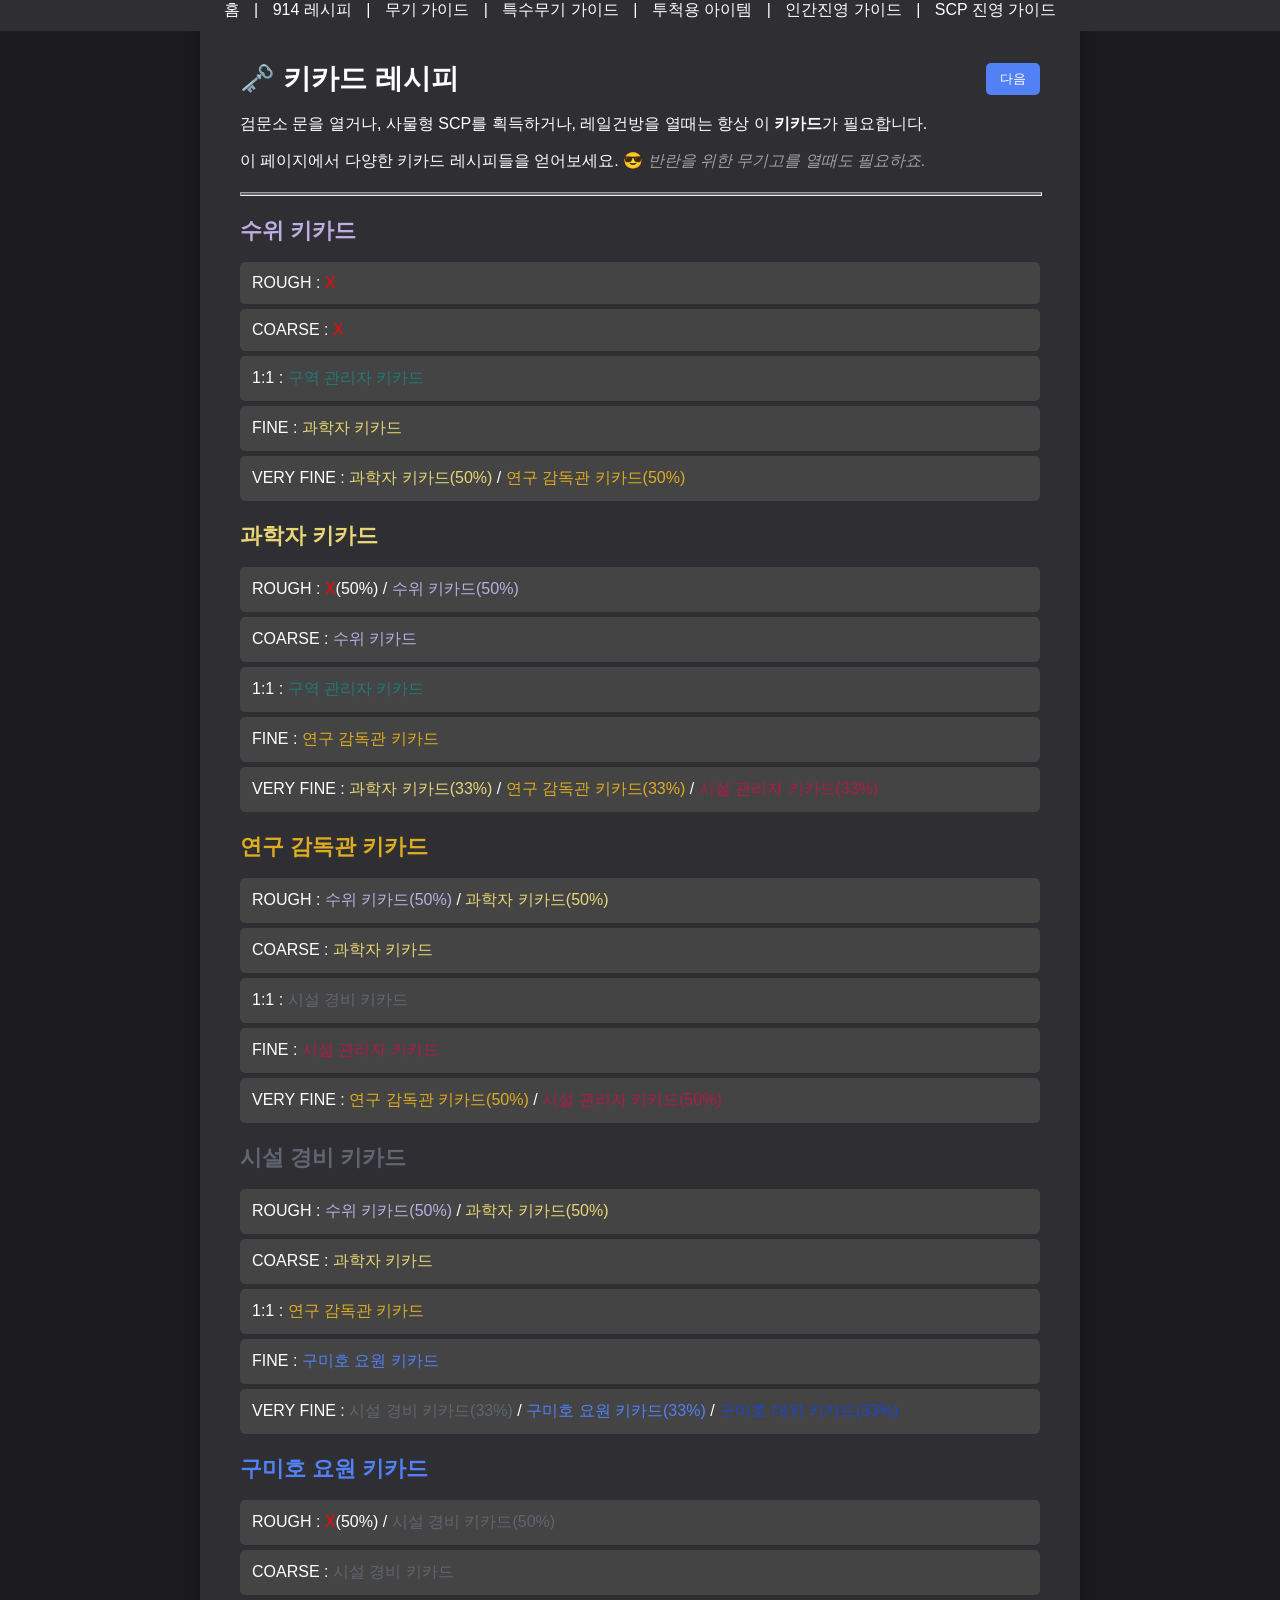
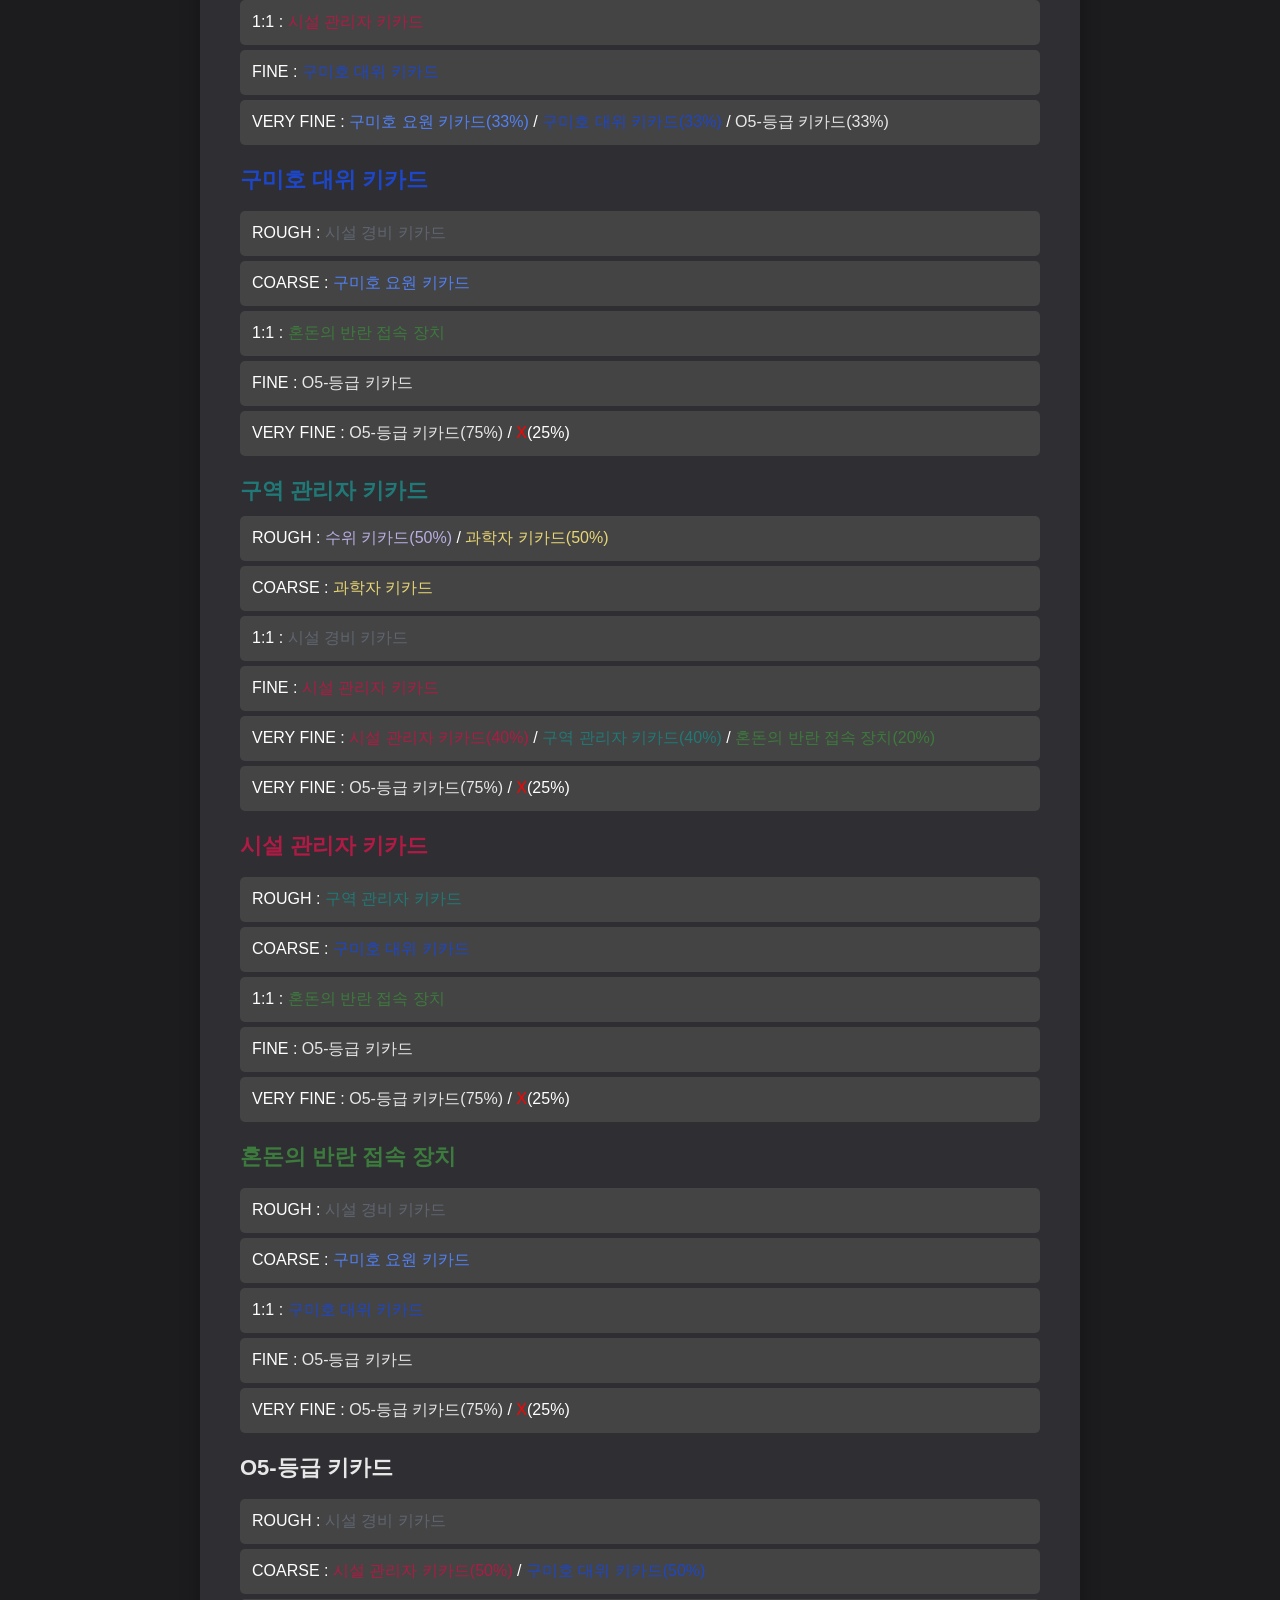
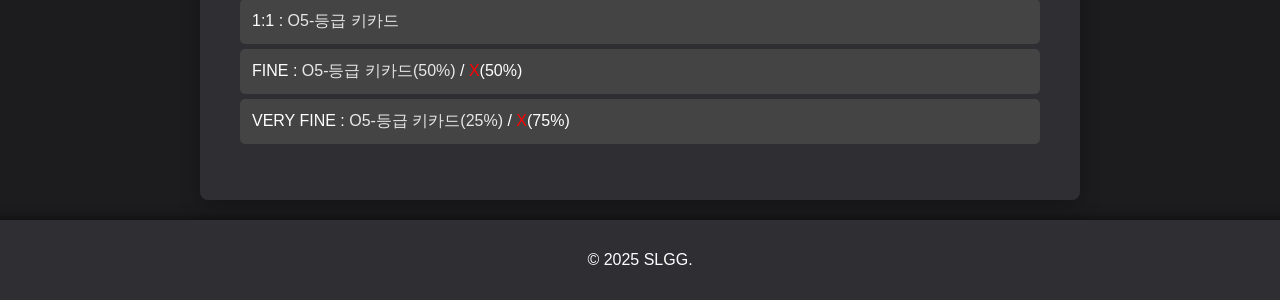
<file: 914-recipe.html>
<!DOCTYPE html>
<html lang="ko">
<head>
    <meta charset="UTF-8">
    <meta name="viewport" content="width=device-width, initial-scale=1.0">
    <title>SL.GG | 914 레시피</title>
    <link rel="stylesheet" href="914-recipe.css"> <!-- CSS 파일 링크 -->
</head>
<body>
    <header>
        <h1 class="tab-title">
            <a href="index.html" class="tab-link">홈</a> | 
            <a href="914-recipe.html" class="tab-link">914 레시피</a> | 
            <a href="#" class="tab-link">무기 가이드</a> | 
            <a href="#" class="tab-link">특수무기 가이드</a> | 
            <a href="#" class="tab-link">투척용 아이템</a> | 
            <a href="#" class="tab-link">인간진영 가이드</a> | 
            <a href="#" class="tab-link">SCP 진영 가이드</a>
        </h1>
    </header>
    
    <main>
        <!-- 키카드 레시피 페이지 -->
        <div class="recipe-page" id="page-1">
            <div class="title-container">
                <h1>🗝️ 키카드 레시피</h1>
                <button class="next-btn" onclick="nextPage()">다음</button>
            </div>
            <p>검문소 문을 열거나, 사물형 SCP를 획득하거나, 레일건방을 열때는 항상 이 <strong>키카드</strong>가 필요합니다.</p>
            <p>이 페이지에서 다양한 키카드 레시피들을 얻어보세요. 😎 <span style="color: #a0a0a0;"><em>반란을 위한 무기고를 열때도 필요하죠.</em></span></p>

            <hr class="divider">
            <div class="recipe-container">
                <h3 style="color: #BAAEE2;">수위 키카드</h3>
                <ul>
                    <li>ROUGH : <span style="color: red;">X</span></li>
                    <li>COARSE : <span style="color: red;">X</span></li>
                    <li>1:1 : <span style="color: #217977;">구역 관리자 키카드</span></li>
                    <li>FINE : <span style="color: #E8D676;">과학자 키카드</span></li>
                    <li>VERY FINE : <span style="color: #E8D676;">과학자 키카드(50%)</span> / <span style="color: #DEAC21;">연구 감독관 키카드(50%)</span></li>
                </ul>

                <h3 style="color: #E8D676;">과학자 키카드</h3>
                <ul>
                    <li>ROUGH : <span style="color: red;">X</span>(50%) / <span style="color: #BAAEE2;">수위 키카드(50%)</span></li>
                    <li>COARSE : <span style="color: #BAAEE2;">수위 키카드</span></li>
                    <li>1:1 : <span style="color: #217977;">구역 관리자 키카드</span></li>
                    <li>FINE : <span style="color: #DEAC21;">연구 감독관 키카드</span></li>
                    <li>VERY FINE : <span style="color: #E8D676;">과학자 키카드(33%)</span> / <span style="color: #DEAC21;">연구 감독관 키카드(33%)</span> / <span style="color: #AF1B44;">시설 관리자 키카드(33%)</span></li>
                </ul>
    
                <h3 style="color: #DEAC21;">연구 감독관 키카드</h3>
                <ul>
                    <li>ROUGH : <span style="color: #BAAEE2;">수위 키카드(50%)</span> / <span style="color: #E8D676;">과학자 키카드(50%)</span></li>
                    <li>COARSE : <span style="color: #E8D676;">과학자 키카드</span></li>
                    <li>1:1 : <span style="color: #5F6570;">시설 경비 키카드</span></li>
                    <li>FINE : <span style="color: #AF1B44;">시설 관리자 키카드</span></li>
                    <li>VERY FINE : <span style="color: #DEAC21;">연구 감독관 키카드(50%)</span> / <span style="color: #AF1B44;">시설 관리자 키카드(50%)</span></li>
                </ul>
    
                <h3 style="color: #5F6570;">시설 경비 키카드</h3>
                <ul>
                    <li>ROUGH : <span style="color: #BAAEE2;">수위 키카드(50%)</span> / <span style="color: #E8D676;">과학자 키카드(50%)</span></li>
                    <li>COARSE : <span style="color: #E8D676;">과학자 키카드</span></li>
                    <li>1:1 : <span style="color: #DEAC21;">연구 감독관 키카드</span></li>
                    <li>FINE : <span style="color: #5281F5;">구미호 요원 키카드</span></li>
                    <li>VERY FINE : <span style="color: #5F6570;">시설 경비 키카드(33%)</span> / <span style="color: #5281F5;">구미호 요원 키카드(33%)</span> / <span style="color: #1D47C8;">구미호 대위 키카드(33%)</span></li>
                </ul>
    
                <h3 style="color: #5281F5;">구미호 요원 키카드</h3>
                <ul>
                    <li>ROUGH : <span style="color: red;">X</span>(50%) / <span style="color: #5F6570;">시설 경비 키카드(50%)</span></li>
                    <li>COARSE : <span style="color: #5F6570;">시설 경비 키카드</span></li>
                    <li>1:1 : <span style="color: #AF1B44;">시설 관리자 키카드</span></li>
                    <li>FINE : <span style="color: #1D47C8;">구미호 대위 키카드</span></li>
                    <li>VERY FINE : <span style="color: #5281F5;">구미호 요원 키카드(33%)</span> / <span style="color: #1D47C8;">구미호 대위 키카드(33%)</span> / <span style="color: #E7E7E7;">O5-등급 키카드(33%)</span></li>
                </ul>
    
                <h3 style="color: #1D47C8;">구미호 대위 키카드</h3>
                <ul>
                    <li>ROUGH : <span style="color: #5F6570;">시설 경비 키카드</span></li>
                    <li>COARSE : <span style="color: #5281F5;">구미호 요원 키카드</span></li>
                    <li>1:1 : <span style="color: #3d7a3d;">혼돈의 반란 접속 장치</span></li>
                    <li>FINE : <span style="color: #E7E7E7;">O5-등급 키카드</span></li>
                    <li>VERY FINE : <span style="color: #E7E7E7;">O5-등급 키카드(75%)</span> / <span style="color: red;">X</span>(25%)</li>
    
                    <h3 style="color: #217977;">구역 관리자 키카드</h3>
                    <ul>
                        <li>ROUGH : <span style="color: #BAAEE2;">수위 키카드(50%)</span> / <span style="color: #E8D676;">과학자 키카드(50%)</span></li>
                        <li>COARSE : <span style="color: #E8D676;">과학자 키카드</span></li>
                        <li>1:1 : <span style="color: #5F6570;">시설 경비 키카드</span></li>
                        <li>FINE : <span style="color: #AF1B44;">시설 관리자 키카드</span></li>
                        <li>VERY FINE : <span style="color: #AF1B44;">시설 관리자 키카드(40%)</span> / <span style="color: #217977;">구역 관리자 키카드(40%)</span> / <span style="color: #3d7a3d;">혼돈의 반란 접속 장치(20%)</span></li>
                    </ul>
                    <li>VERY FINE : <span style="color: #E7E7E7;">O5-등급 키카드(75%)</span> / <span style="color: red;">X</span>(25%)</li>
                </ul>
    
                <h3 style="color: #AF1B44;">시설 관리자 키카드</h3>
                <ul>
                    <li>ROUGH : <span style="color: #217977;">구역 관리자 키카드</span></li>
                    <li>COARSE : <span style="color: #1D47C8;">구미호 대위 키카드</span></li>
                    <li>1:1 : <span style="color: #3d7a3d;">혼돈의 반란 접속 장치</span></li>
                    <li>FINE : <span style="color: #E7E7E7;">O5-등급 키카드</span></li>
                    <li>VERY FINE : <span style="color: #E7E7E7;">O5-등급 키카드(75%)</span> / <span style="color: red;">X</span>(25%)</li>
                </ul>
    
                <h3 style="color: #3d7a3d;">혼돈의 반란 접속 장치</h3>
                <ul>
                    <li>ROUGH : <span style="color: #5F6570;">시설 경비 키카드</span></li>
                    <li>COARSE : <span style="color: #5281F5;">구미호 요원 키카드</span></li>
                    <li>1:1 : <span style="color: #1D47C8;">구미호 대위 키카드</span></li>
                    <li>FINE : <span style="color: #E7E7E7;">O5-등급 키카드</span></li>
                    <li>VERY FINE : <span style="color: #E7E7E7;">O5-등급 키카드(75%)</span> / <span style="color: red;">X</span>(25%)</li>
                </ul>
    
                <h3 style="color: #E7E7E7;">O5-등급 키카드</h3>
                <ul>
                    <li>ROUGH : <span style="color: #5F6570;">시설 경비 키카드</span></li>
                    <li>COARSE : <span style="color: #AF1B44;">시설 관리자 키카드(50%)</span> / <span style="color: #1D47C8;">구미호 대위 키카드(50%)</span></li>
                    <li>1:1 : <span style="color: #E7E7E7;">O5-등급 키카드</span></li>
                    <li>FINE : <span style="color: #E7E7E7;">O5-등급 키카드(50%)</span> / <span style="color: red;">X</span>(50%)</li>
                    <li>VERY FINE : <span style="color: #E7E7E7;">O5-등급 키카드(25%)</span> / <span style="color: red;">X</span>(75%)</li>
                </ul>
            </div>
        </div>

        <div class="recipe-page" id="page-2" style="display: none;">
            <div class="title-container">
                <h1>🔫 전투 아이템 레시피</h1>
                <div class="button-container">
                    <button class="prev-btn" onclick="prevPage()">이전</button>
                    <button class="next-btn" onclick="nextPage()">다음</button>
                </div>
            </div>

            <p>대장장이신가요? 그렇다면 이 페이지가 필요하겠군요.</p>
            <p>그 냄새나는 FSP-9 치우세요. 대신 대위총으로 업그레이드해보자구요. 🔨</p>

            <hr class="divider">
            <div class="recipe-container">
                <h3><span style="color: #a1a6b1;">COM-15</span></h3>
                <ul>
                    <li>ROUGH : <span style="color: red;">X</span>(50%) / <span style="color: brown;">9x19mm탄</span> <span style="color: red;">X</span> 15(50%)</li>
                    <li>COARSE : <span style="color: #a1a6b1;">COM-15</span>(50%) / <span style="color: brown;">9x19mm탄</span> <span style="color: red;">X</span> 15(50%)</li>
                    <li>1:1 : <span style="color: #a1a6b1;">COM-15</span></li>
                    <li>FINE : <SPAN STYLE="COLOR: #E7D1A1;">COM-18</SPAN></li>
                    <li>VERY FINE : <SPAN STYLE="COLOR: #AF1B44;">리볼버</SPAN>(29.5%) / <SPAN STYLE="COLOR: RGB(128, 128, 128);">FSP-9</SPAN>(55.5%) / COM-45(15%)</li>
                </ul>
        
                <h3><SPAN STYLE="COLOR: #E7D1A1;">COM-18</S]PAN></h3>
                <ul>
                    <li>ROUGH : <span style="color: brown;">9x19mm탄</span> <span style="color: red;">X</span> 15(50%) / <span style="color: brown;">9x19mm탄</span> <span style="color: red;">X</span> 30(50%)</li>
                    <li>COARSE : <span style="color: #a1a6b1;">COM-15</span></li>
                    <li>1:1 : <SPAN STYLE="COLOR: #E7D1A1;">COM-18</S]PAN></li>
                    <li>FINE : <SPAN STYLE="COLOR: RGB(128, 128, 128);">FSP-9</SPAN></li>
                    <li>VERY FINE : <SPAN STYLE="COLOR: #AF1B44;">리볼버</SPAN>(45%) / <span style="color: #5281F5;">Crossvec(벡터)</span>(55%)</li>
                </ul>
        
                <h3><SPAN STYLE="COLOR: #AF1B44;">리볼버</SPAN></h3>
                <ul>
                    <li>ROUGH : <span style="color: red;">X</span>(50%) / <span style="color: #DEAC21;">.44매그넘</span> <span style="color: red;">X</span> 6(50%)</li>
                    <li>COARSE : <SPAN STYLE="COLOR: #E7D1A1;">COM-18</SPAN>(80%) / <SPAN STYLE="COLOR: #217977;">수류탄</SPAN>(20%)</li>
                    <li>1:1 : <SPAN STYLE="COLOR: #AF1B44;">리볼버</SPAN></li>
                    <li>FINE : <span style="color: #5281F5;">Crossvec(벡터)</span></li>
                    <li>VERY FINE : <SPAN STYLE="COLOR: #217977;">수류탄</SPAN> <span style="color: red;">X</span> 2(50%) / <span style="color: #AF1B44;">시설 관리자 키카드(40%)</span> + <span style="color: #a1a6b1;">COM-15</span> + <SPAN STYLE="COLOR: BROWN;">구급상자</SPAN> + <SPAN STYLE="COLOR: #ABC3CE;">진통제</SPAN>(50%)</li>
                </ul>
        
                <h3><SPAN STYLE="COLOR: RGB(128, 128, 128);">FSP-9</SPAN></h3>
                <ul>
                    <li>ROUGH : <span style="color: red;">X</span>(50%) / <span style="color: brown;">9x19mm탄</span> <span style="color: red;">X</span> 45(50%)</li>
                    <li>COARSE : <SPAN STYLE="COLOR: #E7D1A1;">COM-18</S]PAN></li>
                    <li>1:1 : <SPAN STYLE="COLOR: RGB(128, 128, 128);">FSP-9</SPAN></li>
                    <li>FINE : <span style="color: #5281F5;">Crossvec(벡터)</span></li>
                    <li>VERY FINE : <span style="color: #5281F5;">Crossvec(벡터)</span>(70%) / <span style="color: #6779c9;">MTF-E11-SR(앱실론)</span>(30%)</li>
                </ul>
        
                <h3><span style="color: #5281F5;"><span style="color: #5281F5;">Crossvec(벡터)</span></span></h3>
                <ul>
                    <li>ROUGH : <span style="color: red;">X</span>(50%) / <span style="color: brown;">9x19mm탄</span> <span style="color: red;">X</span> 60(50%)</li>
                    <li>COARSE : <SPAN STYLE="COLOR: RGB(128, 128, 128);">FSP-9</SPAN></li>
                    <li>1:1 : <span style="color: #5281F5;">Crossvec(벡터)</span></li>
                    <li>FINE : <SPAN STYLE="COLOR: #6779c9;">MTF-E11-SR(앱실론)</SPAN>(60%) / <span style="color: darkolivegreen;">AK</span>(40%)</li>
                    <li>VERY FINE : <SPAN STYLE="COLOR: #6779c9;">MTF-E11-SR(앱실론)</SPAN>(70%) / <span style="color: darkgreen;">산탄총</span>(30%)</li>
                </ul>
        
                <h3><SPAN STYLE="COLOR: #6779c9;">MTF-E11-SR(앱실론)</SPAN></h3>
                <ul>
                    <li>ROUGH : <span style="color: #a1a6b1;">COM-15</span>(50%) / <span style="color: #1D47C8;">5.56x45mm탄</span> <span style="color: red;">X</span> 80(50%)</li>
                    <li>COARSE : <span style="color: #5281F5;">Crossvec(벡터)</span></li>
                    <li>1:1 : <SPAN STYLE="COLOR: #6779c9;">MTF-E11-SR(앱실론)</SPAN></li>
                    <li>FINE : <SPAN STYLE="COLOR: DARKOLIVEGREEN;">AK</SPAN></li>
                    <li>VERY FINE : <span style="color: #5281F5;">Crossvec(벡터)</span>(30%) / <SPAN STYLE="COLOR: DARKOLIVEGREEN;">AK</SPAN>(30%) / <SPAN STYLE="COLOR: #1D47C8;">FR-MG-0</SPAN>(25%) / <SPAN STYLE="COLOR: DARKGREEN;">산탄총</SPAN>(10%) / 마이크로 H.I.D(5%)</li>
                </ul>
        
                <h3><span style="color: #1D47C8;">FR-MG-0</span></h3>
                <ul>
                    <li>ROUGH : <SPAN STYLE="COLOR: #6779c9;">MTF-E11-SR(앱실론)</SPAN>(50%) / <span style="color: #1D47C8;">5.56x45mm탄</span> <span style="color: red;">X</span> 160(50%)</li>
                    <li>COARSE : <SPAN STYLE="COLOR: #6779c9;">MTF-E11-SR(앱실론)</SPAN></li>
                    <li>1:1 : <span style="color: #1D47C8;">FR-MG-0</span></li>
                    <li>FINE : <span style="color: darkkhaki;">Logicer(로지카)</span></li>
                    <li>VERY FINE : 마이크로 H.I.D(5%) / <SPAN STYLE="COLOR: #E7D1A1;">COM-18</SPAN> + <span style="color: #5281F5;">Crossvec(벡터)</span>(95%)</li>
                </ul>
        
                <h3><SPAN STYLE="COLOR: DARKOLIVEGREEN;">AK</SPAN></h3>
                <ul>
                    <li>ROUGH : <span style="color: #a1a6b1;">COM-15</span>(50%) / 7.62x39mm탄 <span style="color: red;">X</span> 90(50%)</li>
                    <li>COARSE : <span style="color: #5281F5;">Crossvec(벡터)</span>(50%) / A7(50%)</li>
                    <li>1:1 : <SPAN STYLE="COLOR: DARKOLIVEGREEN;">AK</SPAN></li>
                    <li>FINE : <SPAN STYLE="COLOR: #6779c9;">MTF-E11-SR(앱실론)/SPAN></li>
                    <li>VERY FINE : <span style="color: #5281F5;">Crossvec(벡터)</span>(30%) / <SPAN STYLE="COLOR: DARKOLIVEGREEN;">AK</SPAN>(30%) / <span style="color: darkkhaki;">Logicer(로지카)</span>(25%) / <SPAN STYLE="COLOR: DARKGREEN;">산탄총</SPAN>(10%) / 마이크로 H.I.D(5%)</li>
                </ul>
        
                <h3><SPAN STYLE="COLOR: DARKGREEN;">산탄총</SPAN></h3>
                <ul>
                    <li>ROUGH: COM-15(50%) / <span style="color: rgb(66, 19, 19);">12-70 벅샷</span> <span style="color: red;">X</span> 28(50%)</li>
                    <li>COARSE : A7</li>
                    <li>1:1 : <SPAN STYLE="COLOR: DARKGREEN;">산탄총</SPAN></li>
                    <li>FINE : <span style="color: darkkhaki;">Logicer(로지카)</span></li>
                    <li>VERY FINE : <SPAN STYLE="COLOR: DARKOLIVEGREEN;">AK</SPAN>(40%) / <span style="color: #5281F5;">Crossvec(벡터)</span>(30%) / <span style="color: darkkhaki;">Logicer(로지카)</span>(25%) / 마이크로 H.I.D(5%)</li>
                </ul>
        
                <h3><span style="color: darkkhaki;">Logicer(로지카)</span></h3>
                <ul>
                    <li>ROUGH : <SPAN STYLE="COLOR: DARKOLIVEGREEN;">AK</SPAN>(50%) / 7.62x39mm탄 <span style="color: red;">X</span> 120(50%)</li>
                    <li>COARSE : <span style="color: #1D47C8;">FR-MG-0</span></li>
                    <li>1:1 : <span style="color: darkkhaki;">Logicer(로지카)</span></li>
                    <li>FINE : <SPAN STYLE="COLOR: DARKGREEN;">산탄총</SPAN></li>
                    <li>VERY FINE : <SPAN STYLE="COLOR: DARKOLIVEGREEN;">AK</SPAN> + <span style="color: #217977;">수류탄</span> <span style="color: red;">X</span> 2(60%) / <SPAN STYLE="COLOR: DARKGREEN;">산탄총</SPAN> + <SPAN STYLE="COLOR: #AF1B44;">리볼버</SPAN>(30%) / 마이크로 H.I.D(10%)</li>
                </ul>
            </div>
        </div>
        
    <div class="recipe-page" id="page-3" style="display: none;">
        <div class="title-container">
            <h1>💊 의료품 레시피</h1>
            <div class="button-container">
                <button class="prev-btn" onclick="prevPage()">이전</button>
                <button class="next-btn" onclick="nextPage()">다음</button>
            </div>
        </div>
            <p>흠.. 그 <SPAN STYLE="COLOR: #ABC3CE;">진통제</SPAN>를 만병통치약, <span style="color: red;">SCP-500</span>으로 바꿔보는건 어떨까요?</p>
            <hr class="divider">
            <div class="recipe-container">
                <h3><span style="color: #abc3ce;">진통제</span></h3>
                <ul>
                    <li>ROUGH: <span style="color: red;">X</span></li>
                    <li>COARSE: <span style="color: red;">X</span>(50%) 또는 <SPAN STYLE="COLOR: #ABC3CE;">진통제</SPAN>(50%)</li>
                    <li>1:1: <SPAN STYLE="COLOR: #ABC3CE;">진통제</SPAN></li>
                    <li>FINE: <SPAN STYLE="COLOR: BROWN;">구급상자</SPAN></li>
                    <li>VERY FINE: <SPAN STYLE="COLOR: BROWN;">구급상자</SPAN>(50%) 또는 아드레날린(50%)</li>
                </ul>
        
                <h3><SPAN STYLE="COLOR: BROWN;">구급상자</SPAN></h3>
                <ul>
                    <li>ROUGH: <span style="color: red;">X</span></li>
                    <li>COARSE: <SPAN STYLE="COLOR: #ABC3CE;">진통제</SPAN></li>
                    <li>1:1: <SPAN STYLE="COLOR: BROWN;">구급상자</SPAN></li>
                    <li>FINE: 아드레날린</li>
                    <li>VERY FINE: <span style="color: red;">X</span>(33%) 또는 <SPAN STYLE="COLOR: BROWN;">구급상자</SPAN>(33%) 또는 <SPAN STYLE="COLOR: RED;">SCP-500</SPAN>(33%)</li>
                </ul>
        
                <h3>아드레날린</h3>
                <ul>
                    <li>ROUGH: <span style="color: red;">X</span>(50%) 또는 <SPAN STYLE="COLOR: #ABC3CE;">진통제</SPAN>(50%)</li>
                    <li>COARSE: <SPAN STYLE="COLOR: #ABC3CE;">진통제</SPAN>(50%) 또는 <SPAN STYLE="COLOR: BROWN;">구급상자</SPAN>(50%)</li>
                    <li>1:1: 아드레날린</li>
                    <li>FINE: <SPAN STYLE="COLOR: RED;">SCP-500</SPAN></li>
                    <li>VERY FINE: <SPAN STYLE="COLOR: #ABC3CE;">진통제</SPAN>(66%) 또는 <SPAN STYLE="COLOR: RED;">SCP-500</SPAN>(33%)</li>
                </ul>
            </div>
        </div>

        <div class="recipe-page" id="page-4" style="display: none;">
            <div class="title-container">
                <h1>기타 아이템 레시피</h1>
                <div class="button-container">
                    <button class="prev-btn" onclick="prevPage()">이전</button>
                    <button class="next-btn" onclick="nextPage()">다음</button>
                </div>
            </div>
    </main>
    
    <footer>
        <p>&copy; 2025 SLGG.</p>
    </footer>

    <script>
        let currentPage = 1;
        const totalPages = 4; // 총 페이지 수

        function showPage(page) {
            const pages = document.querySelectorAll('.recipe-page');
            pages.forEach((p, index) => {
                p.style.display = (index + 1 === page) ? 'block' : 'none';
            });

            // 버튼 색상 및 비활성화 처리
            const prevBtn = document.querySelector('.prev-btn');
            const nextBtn = document.querySelector('.next-btn');

            if (page === 1) {
                prevBtn.style.backgroundColor = 'red';
                prevBtn.disabled = true;
            } else {
                prevBtn.style.backgroundColor = ''; // 기본 색상으로 복원
                prevBtn.disabled = false;
            }

            if (page === totalPages) {
                nextBtn.style.backgroundColor = 'red';
                nextBtn.disabled = true;
            } else {
                nextBtn.style.backgroundColor = ''; // 기본 색상으로 복원
                nextBtn.disabled = false;
            }
        }

        function nextPage() {
            if (currentPage < totalPages) {
                currentPage++;
                showPage(currentPage);
            }
        }

        function prevPage() {
            if (currentPage > 1) {
                currentPage--;
                showPage(currentPage);
            }
        }

        // 초기 페이지 표시
        showPage(currentPage);
    </script>
</body>
</html>
</file>
<file: 914-recipe.css>
body {
    font-family: 'Arial', sans-serif;
    margin: 0;
    padding: 0; /* 패딩 제거 */
    height: 100vh; /* 전체 높이 설정 */
    display: flex;
    flex-direction: column; /* 세로 방향으로 정렬 */
    justify-content: flex-start; /* 상단 정렬 */
    align-items: center; /* 수평 중앙 정렬 */
    color: #ffffff; /* 기본 텍스트 색상 */
    position: relative; /* 자식 요소의 절대 위치 조정을 위해 상대 위치 설정 */
    background-color: #1C1C1F; /* 배경색을 #1C1C1F로 설정 */
}

header {
    width: 100%; /* 전체 너비 설정 */
    position: absolute; /* 절대 위치 설정 */
    top: -10px; /* 상단으로 더 이동 */
    left: 0; /* 왼쪽 끝 */
    text-align: center; /* 중앙 정렬 */
}

.tab-title {
    display: block; /* 블록 요소로 설정 */
    font-size: 16px; /* 제목 글자 크기 조정 */
    font-weight: 500; /* 굵기 조정 */
    color: #ffffff; /* 제목 색상을 흰색으로 설정 */
    background-color: #2e2e33; /* 배경색을 어두운 회색으로 설정 */
    padding: 10px; /* 패딩 추가 */
    width: calc(100% + 20px); /* 전체 너비를 채우되, 여백 추가 */
    margin-left: -10px; /* 왼쪽 여백을 음수로 설정하여 끝까지 채우기 */
    box-sizing: border-box; /* 패딩을 포함한 너비 계산 */
    text-align: center; /* 중앙 정렬 */
}

.tab-link {
    color: #ffffff; /* 링크 색상을 흰색으로 설정 */
    text-decoration: none; /* 밑줄 제거 */
    padding: 0 10px; /* 좌우 패딩 추가 */
}

.tab-link:hover {
    text-decoration: underline; /* 호버 시 밑줄 추가 */
}

.recipe-page {
    padding: 40px; /* 페이지 패딩 */
    margin: 20px auto; /* 중앙 정렬 */
    max-width: 1000px; /* 최대 너비 설정 */
    width: 800px; /* 고정 너비 설정 */
    background-color: #2e2e33; /* 페이지 배경색 */
    border-radius: 8px; /* 모서리 둥글게 */
    box-shadow: 0 4px 20px rgba(0, 0, 0, 0.3); /* 그림자 추가 */
    overflow-y: auto; /* 내용이 넘칠 경우 스크롤 표시 */
}



.title-container {
    display: flex; /* 플렉스 박스 사용 */
    justify-content: space-between; /* 양쪽 끝으로 배치 */
    align-items: center; /* 수직 중앙 정렬 */
    width: 100%; /* 전체 너비 사용 */
}

h1 {
    font-size: 28px; /* 제목 크기 조정 */
    margin: 0; /* 기본 마진 제거 */
    color: #ffffff; /* 제목 색상 흰색 */
}

h3 {
    font-size: 22px; /* 하위 제목 크기 조정 */
    margin-top: 20px; /* 위쪽 마진 */
    margin-bottom: 10px; /* 아래 마진 */
    color: #ffffff; /* 제목 색상 흰색 */
}

ul {
    list-style-type: none; /* 기본 리스트 스타일 제거 */
    padding: 0; /* 패딩 제거 */
}

li {
    background-color: #444; /* 리스트 항목 배경색 */
    margin: 5px 0; /* 리스트 항목 간격 */
    padding: 12px; /* 패딩 추가 */
    border-radius: 5px; /* 모서리 둥글게 */
    transition: background-color 0.3s; /* 배경색 전환 효과 */
    color: inherit; /* 부모의 색상 상속 */
}

li:hover {
    background-color: #555; /* 호버 시 배경색 변경 */
}

.divider {
    width: 100%; /* 전체 너비 */
    height: 2px; /* 두께 */
    background-color: #666; /* 색상 */
    margin: 20px 0; /* 마진 */
}

footer {
    text-align: center; /* 중앙 정렬 */
    padding: 15px; /* 패딩 추가 */
    background-color: #2e2e33; /* 푸터 배경색 */
    position: relative; /* 상대 위치 */
    bottom: 0; /* 하단 정렬 */
    width: 100%; /* 전체 너비 설정 */
    box-shadow: 0 -2px 10px rgba(0, 0, 0, 0.5); /* 위쪽 그림자 추가 */
}

button {
    margin: 0; /* 마진 제거 */
    padding: 7px 14px;
    background-color: #5281F5; /* 기본 버튼 배경색 */
    color: #ffffff; /* 버튼 글자색 */
    border: none; /* 테두리 제거 */
    border-radius: 5px; /* 모서리 둥글게 */
    cursor: pointer; /* 커서 변경 */
    display: inline-block; /* 인라인 블록으로 설정하여 제목과 나란히 배치 */
}

button:hover {
    background-color: #3a5b9a; /* 호버 시 색상 변경 */
}

button:disabled {
    background-color: red; /* 비활성화된 버튼 색상 */
    cursor: not-allowed; /* 비활성화된 버튼 커서 변경 */
    opacity: 0.5; /* 비활성화된 버튼 투명도 */
}
</file>
